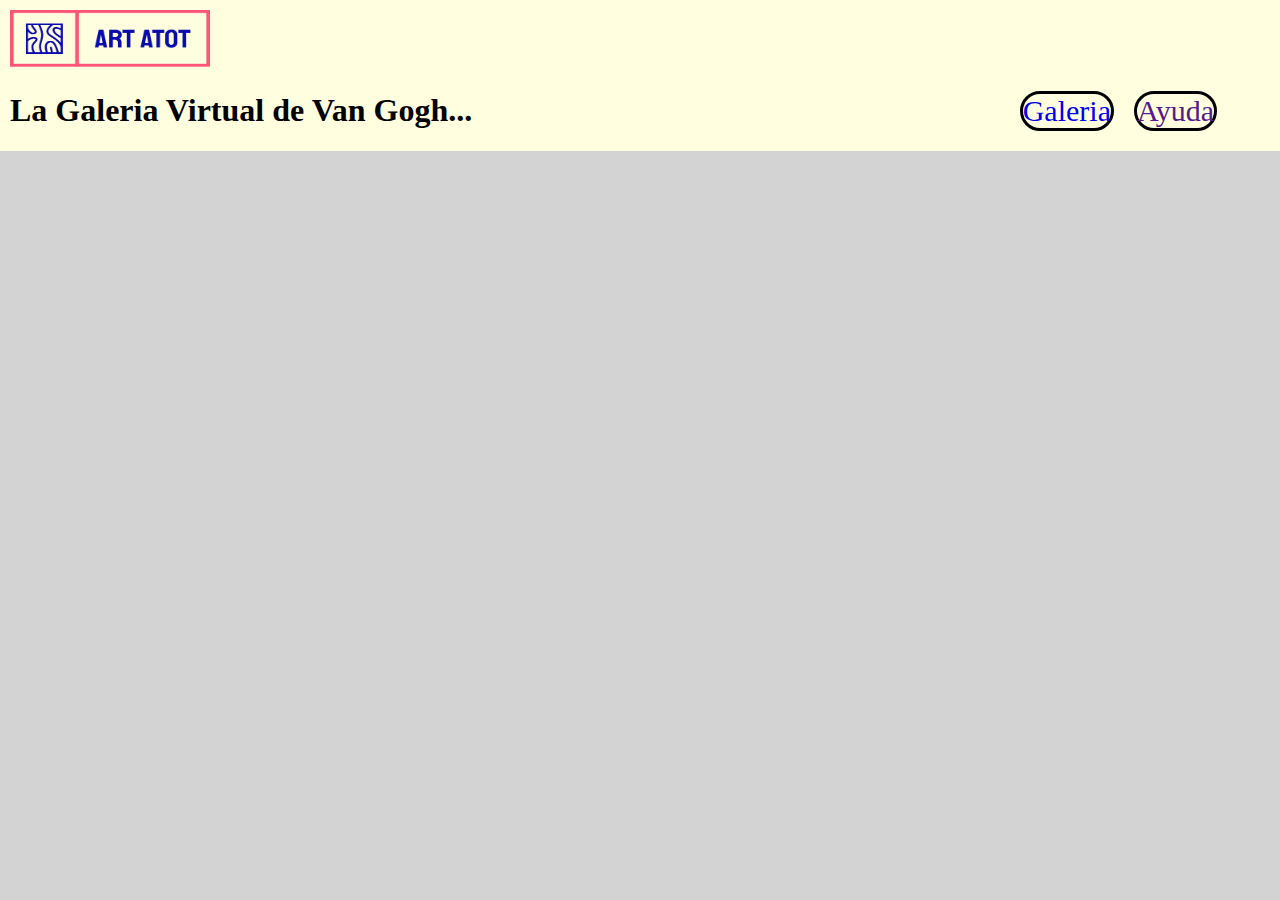
<file: index.html>
<!DOCTYPE html>
<html lang="en">

<head>
    <meta charset="UTF-8">
    <meta http-equiv="X-UA-Compatible" content="IE=edge">
    <meta name="viewport" content="width=device-width, initial-scale=1.0">
    <title>Art Atot</title>
    <link rel="stylesheet" href="style.css">
    <link rel="icon" href="favicon.ico">
</head>

<body>


<!--Menu de Inicio'inicio-->
<div  class="titulo">
    
    <div class="celda-menu">
        <img class="logo" src="logo.png" alt="">
        <h1>La Galeria Virtual de Van Gogh...</h1>
    </div>

    <div class="texto-menu celda-menu">   
        <a href="galeria.html" class="informacion links-h config-links"> Galeria </span>
        <a href="" class="informacion links-h config-links">Ayuda</a>
    </div>

</div>
<!--Menu de Inicio'fin-->

</body> 
</html>
</file>
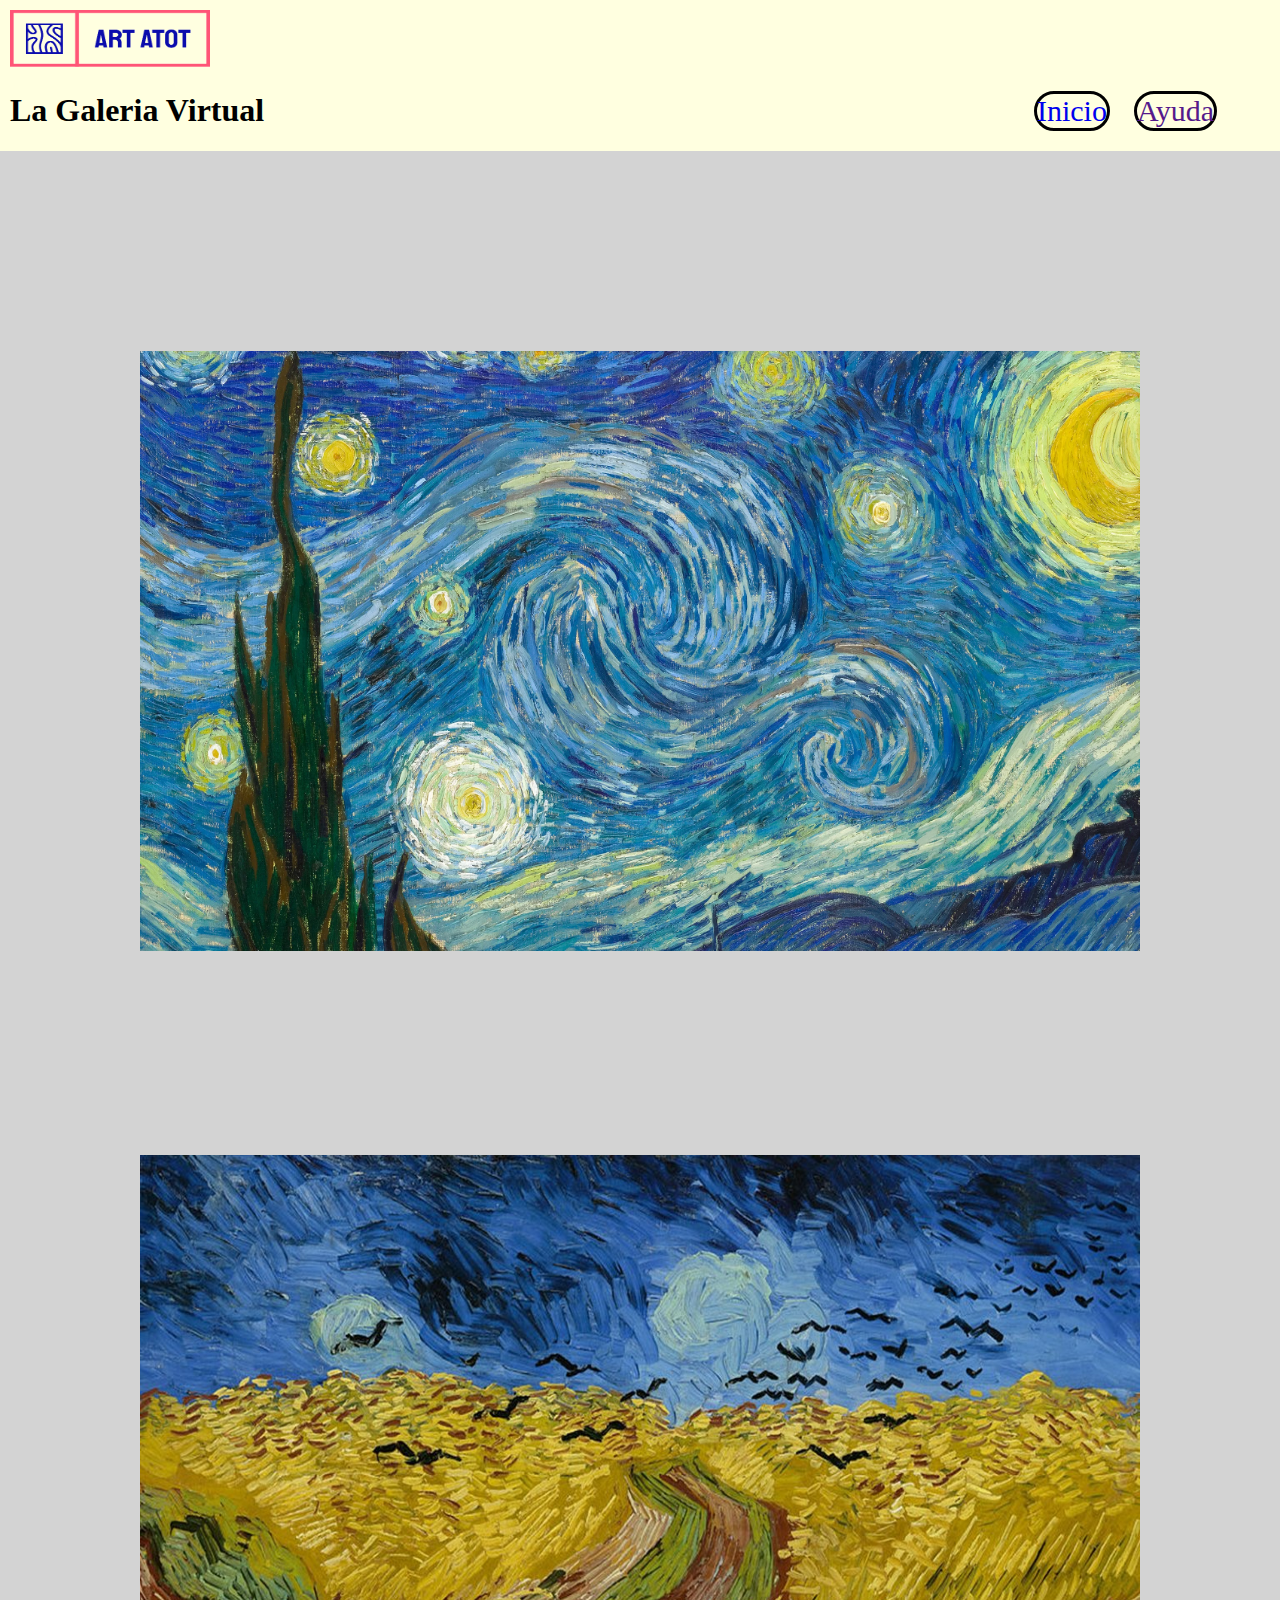
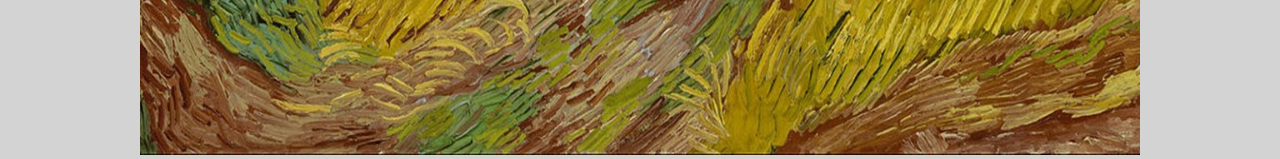
<file: galeria.html>
<!DOCTYPE html>
<html lang="en">
<head>
    <meta charset="UTF-8">
    <meta http-equiv="X-UA-Compatible" content="IE=edge">
    <meta name="viewport" content="width=device-width, initial-scale=1.0">
    <title>Galeria De Van</title>
    <link rel="stylesheet" href="galeria-styles.css">
    <link rel="icon" href="favicon.ico">
</head>
<body>

    <!--Menu de Inicio'inicio-->
<div  class="titulo">
    
    <div class="celda-menu">
        <img class="logo" src="logo.png" alt="">
        <h1>La Galeria Virtual</h1>
    </div>

    <div class="texto-menu celda-menu">
        <a href="index.html" class="informacion links-h config-links"> Inicio </a>
        <a href="" class="informacion links-h config-links">Ayuda</a>
    </div>
   

</div>
<!--Menu de Inicio'fin-->

<!--Galeria de Imagenes'inicio-->
<div class="galeria"> 
    <img class="arte1" src="Img1.webp" alt="CiudadDeNoche">
</div>

<div class="galeria">
    <img class="arte2" src="Img2.jpg" alt="Trigal">
</div>
<!--Galeria de Imagenes'fin-->

    
</body>
</html>
</file>
<file: style.css>
body{
    margin: 0px;
    padding-top: 0px;
    top: 0px;
    left: 0;
    background-color: lightgray;
}

/* Menu de inicio'inicio*/
.logo{
    width: 200px;
    height: 57px;
}

.titulo{
    background-color: lightyellow;
    width: 100%;
    margin: 0px;
    padding: 0;
    border: 0;
}

.texto-menu{
    text-align: right;
}

.informacion{
    font-size: 30px;
    margin: 10px;
    display: inline-block;
    border-width: 3px;
    border-radius: 40px;
    border-color: black;
    border-style: solid;
}

.celda-menu{
    display: inline-block;
    margin: 0;
    width: 47%;
    border: 0;
    padding-top: 10px;
    padding-left: 10px;
}

.links-h:hover{
    background-color: lightsalmon;
}

.config-links{
    text-decoration: none;
}
/* Menu de inicio'fin*/


/*Galeria de Imagenes'inicio*/
.galeria{
    margin-top: 200px;
    text-align: center;
}

.arte1{
    width: 1000px;
    height: 600px;
}

.arte2{
    width: 1000px;
    height: 600px;
}
/*Galeria de Imagenes*/
</file>
<file: galeria-styles.css>
body{
    margin: 0px;
    padding-top: 0px;
    top: 0px;
    left: 0;
    background-color: lightgray;
}

/* Menu de inicio'inicio*/
.logo{
    width: 200px;
    height: 57px;
}

.titulo{
    background-color: lightyellow;
    width: 100%;
    margin: 0px;
    padding: 0;
    border: 0;
}

.texto-menu{
    text-align: right;
}

.informacion{
    font-size: 30px;
    margin: 10px;
    display: inline-block;
    border-width: 3px;
    border-radius: 40px;
    border-color: black;
    border-style: solid;
}

.celda-menu{
    display: inline-block;
    margin: 0;
    width: 47%;
    border: 0;
    padding-top: 10px;
    padding-left: 10px;
}

.links-h:hover{
    background-color: lightsalmon;
}

.config-links{
    text-decoration: none;
}
/* Menu de inicio'fin*/


/*Galeria de Imagenes'inicio*/
.galeria{
    margin-top: 200px;
    text-align: center;
}

.arte1{
    width: 1000px;
    height: 600px;
}

.arte2{
    width: 1000px;
    height: 600px;
}
/*Galeria de Imagenes*/
</file>
